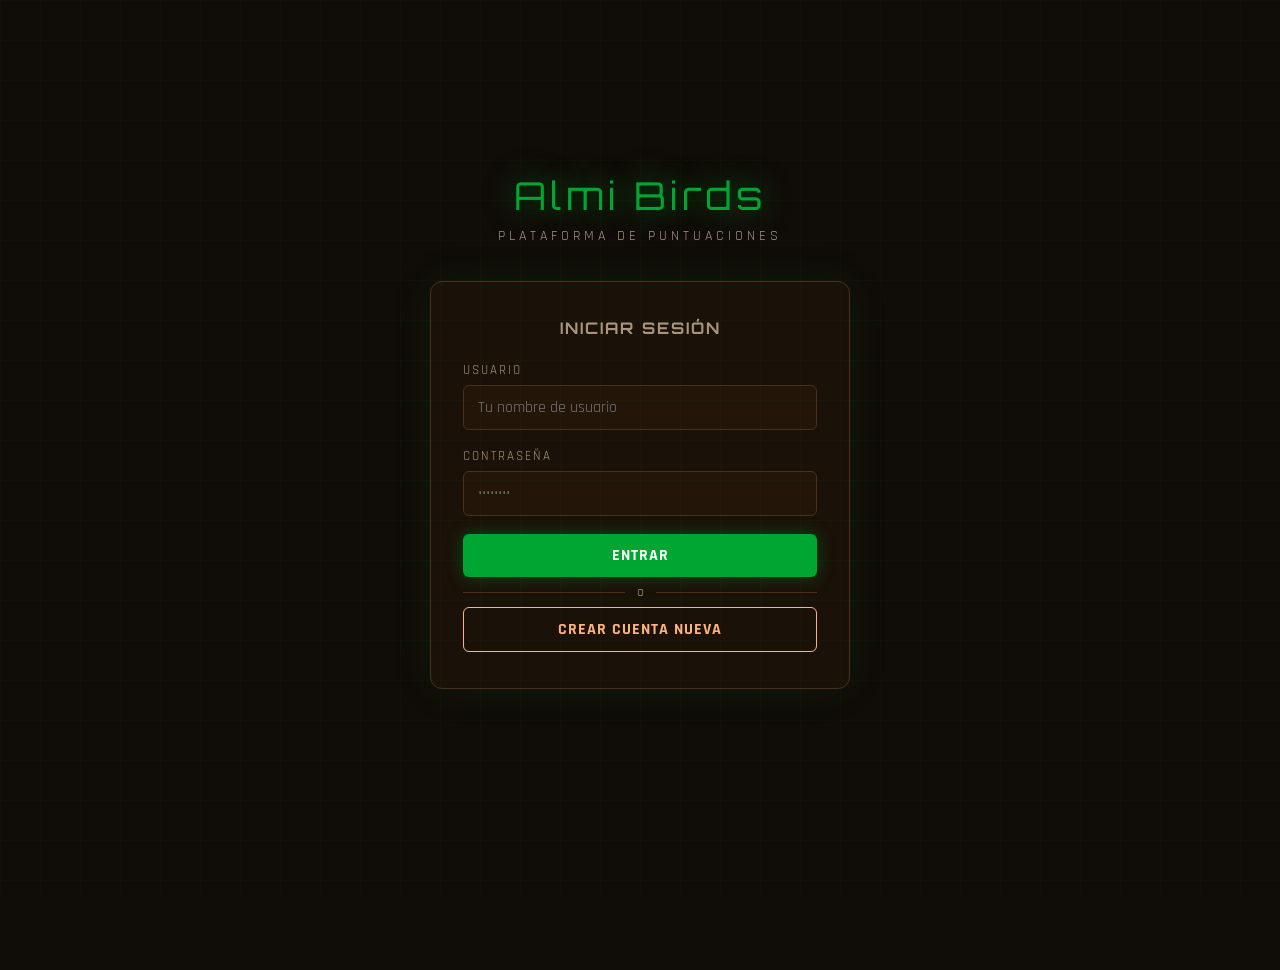
<file: index.html>
<!DOCTYPE html>
<html lang="es">
<head>
    <meta charset="UTF-8">
    <link rel="preconnect" href="https://fonts.googleapis.com" />
    <link rel="preconnect" href="https://fonts.gstatic.com" crossorigin />
    <link rel="stylesheet" href="https://fonts.googleapis.com/css2?family=Rajdhani:wght@400;600;700&family=Orbitron:wght@700;900&display=swap" />
    <meta name="viewport" content="width=device-width, initial-scale=1.0">
    <title>Almi Birds — Inicio</title>
    <link rel="stylesheet" href="css/style.css" />
    <link rel="stylesheet" href="css/index.css" />
</head>
<body>

    <header>
        <div>
            <h1>Almi Birds</h1>
            <span class="subtitulo">Plataforma de puntuaciones</span>
        </div>
        <nav>
            <ul class="menuNivel1">
                <li class="activo"><a href="index.html">Inicio</a></li>
                <li><a href="ranking.html">Ranking</a></li>
                <li><a href="perfil.html">Mi Perfil</a></li>
                <li><a href="#" id="linkCerrarSesion">Cerrar sesión</a></li>
            </ul>
        </nav>
    </header>

    <main>
        <h2>Top <span>3</span> jugadores</h2>
        <div id="top3" class="cargando">Cargando...</div>

        <h2>Accesos rápidos</h2>

        <a href="ranking.html" class="tarjeta-jugador">
            <div></div>
            <h3>Ranking completo</h3>
            <p>Filtra por nivel, jugador y más</p>
        </a>

        <a href="perfil.html" class="tarjeta-jugador">
            <div></div>
            <h3>Mi perfil</h3>
            <p>Gestiona tus datos y avatar</p>
        </a>

        <div id="mensajesAlerta"></div>
    </main>

    <script src="https://code.jquery.com/jquery-3.7.1.min.js"></script>
    <script src="js/api.js"></script>
    <script src="js/index.js"></script>

</body>
</html>
</file>
<file: css/style.css>
:root {
  --bg-dark: #100c08;
  --bg-card: #1a1108;
  --bg-input: #231609;
  --border: #4a3018;
  --color-verde: #00a632;
  --color-naranja: #ffb37c;
  --neon-green: #3a5f45;
  --text-main: #f5f0e8;
  --text-muted: #a8957e;
  --danger: #c83232;
  --success: #00a632;
  --gold: #c06014;
  --silver: #a0a0a0;
  --bronze: #762e00;
}

* {
  box-sizing: border-box;
  margin: 0;
  padding: 0;
  font-family: 'Rajdhani', sans-serif;
}

body {
  background-color: var(--bg-dark);
  color: var(--text-main);
  min-height: 100vh;
  padding-bottom: 70px;
  overflow-x: hidden;
}

body::before {
  content: '';
  position: fixed;
  inset: 0;
  background-image: linear-gradient(rgba(0, 166, 50, 0.04) 1px, transparent 1px),
                    linear-gradient(90deg, rgba(0, 166, 50, 0.04) 1px, transparent 1px);
  background-size: 40px 40px;
  pointer-events: none;
  z-index: 0;
}

header {
  position: relative;
  z-index: 10;
  background: var(--bg-card);
  border-bottom: 1px solid var(--border);
  padding: 16px 5%;
  display: flex;
  align-items: center;
  justify-content: space-between;
  flex-wrap: wrap;
  gap: 10px;
}

header h1 {
  font-family: 'Orbitron', sans-serif;
  font-size: 1.8rem;
  color: var(--color-verde);
  text-shadow: 0 0 20px rgba(0, 166, 50, 0.6);
  letter-spacing: 2px;
}

header .subtitulo {
  font-size: 0.85rem;
  color: var(--text-muted);
  letter-spacing: 3px;
  text-transform: uppercase;
}

nav {
  width: 100%;
  margin-top: 10px;
}

.menuNivel1 {
  list-style: none;
  display: flex;
  width: 100%;
  background: var(--bg-dark);
  border: 1px solid var(--border);
  border-radius: 6px;
  overflow: hidden;
}

.menuNivel1 > li {
  flex: 1;
  text-align: center;
}

.menuNivel1 a {
  display: block;
  padding: 12px 0;
  color: var(--text-muted);
  text-decoration: none;
  font-weight: 600;
  font-size: 0.95rem;
  letter-spacing: 1px;
  text-transform: uppercase;
  transition: color 0.2s, background 0.2s;
}

.menuNivel1 li:hover a {
  color: var(--color-naranja);
  background: rgba(255, 179, 124, 0.05);
}

.menuNivel1 li.activo a {
  color: var(--color-verde);
  background: rgba(0, 166, 50, 0.1);
  border-bottom: 2px solid var(--color-verde);
}

main {
  position: relative;
  z-index: 1;
  display: flex;
  flex-wrap: wrap;
  justify-content: center;
  align-items: center;
  gap: 24px;
  padding: 40px 20px;
  max-width: 1100px;
  width: 100%;
  margin: 0 auto;
}

h2 {
  width: 100%;
  text-align: center;
  font-family: 'Orbitron', sans-serif;
  font-size: 1.4rem;
  color: var(--text-main);
  letter-spacing: 2px;
  margin-bottom: 10px;
}

h2 span {
  color: var(--color-verde);
}

.contenedor-formulario {
  background: var(--bg-card);
  border: 1px solid var(--border);
  border-radius: 12px;
  padding: 36px 32px;
  width: 100%;
  max-width: 420px;
  margin: 0 auto;
  box-shadow: 0 0 40px rgba(0, 166, 50, 0.1);
}

.contenedor-formulario h3 {
  font-family: 'Orbitron', sans-serif;
  font-size: 1rem;
  text-align: center;
  color: var(--text-muted);
  letter-spacing: 2px;
  margin-bottom: 24px;
  text-transform: uppercase;
}

.parFormulario {
  display: flex;
  flex-direction: column;
  gap: 6px;
  margin-bottom: 18px;
}

.parFormulario label {
  font-size: 0.82rem;
  letter-spacing: 2px;
  text-transform: uppercase;
  color: var(--text-muted);
}

.parFormulario input,
.parFormulario select {
  background: var(--bg-input);
  border: 1px solid var(--border);
  border-radius: 6px;
  padding: 11px 14px;
  color: var(--text-main);
  font-family: 'Rajdhani', sans-serif;
  font-size: 1rem;
  width: 100%;
  transition: border-color 0.2s, box-shadow 0.2s;
}

.parFormulario input:focus,
.parFormulario select:focus {
  outline: none;
  border-color: var(--color-verde);
  box-shadow: 0 0 12px rgba(0, 166, 50, 0.25);
}

.avatar-preview {
  width: 88px;
  height: 88px;
  border-radius: 50%;
  object-fit: cover;
  border: 2px solid var(--color-verde);
  box-shadow: 0 0 12px rgba(0, 166, 50, 0.3);
  display: block;
  margin: 10px auto 0;
}

.separador {
  display: flex;
  align-items: center;
  gap: 12px;
  color: var(--text-muted);
  font-size: 0.85rem;
  margin: 6px 0;
}

.separador::before,
.separador::after {
  content: '';
  flex: 1;
  height: 1px;
  background: var(--border);
}

.btn {
  display: inline-block;
  padding: 11px 24px;
  border: none;
  border-radius: 6px;
  cursor: pointer;
  font-family: 'Rajdhani', sans-serif;
  font-size: 1rem;
  font-weight: 700;
  letter-spacing: 1px;
  text-transform: uppercase;
  text-decoration: none;
  text-align: center;
  transition: all 0.2s;
}

.btn-primario {
  background: var(--color-verde);
  color: #fff;
  box-shadow: 0 0 16px rgba(0, 166, 50, 0.4);
}

.btn-primario:hover {
  background: #007d28;
  box-shadow: 0 0 24px rgba(0, 166, 50, 0.6);
  transform: translateY(-1px);
}

.btn-secundario {
  background: transparent;
  color: var(--color-naranja);
  border: 1px solid var(--color-naranja);
}

.btn-secundario:hover {
  background: rgba(255, 179, 124, 0.08);
  box-shadow: 0 0 14px rgba(255, 179, 124, 0.2);
}

.btn-peligro {
  background: transparent;
  color: var(--danger);
  border: 1px solid var(--danger);
}

.btn-peligro:hover {
  background: rgba(200, 50, 50, 0.08);
}

.btn-full {
  width: 100%;
  display: block;
}

.fila-botones {
  display: flex;
  justify-content: center;
  gap: 10px;
  margin-top: 14px;
  flex-wrap: wrap;
}

#mensajesAlerta {
  display: none;
  width: 100%;
  max-width: 420px;
  margin: 0 auto;
  padding: 12px 16px;
  border-radius: 6px;
  font-weight: 600;
  text-align: center;
  font-size: 0.95rem;
  letter-spacing: 0.5px;
}

#mensajesAlerta.error {
  background: rgba(200, 50, 50, 0.15);
  border: 1px solid var(--danger);
  color: #f08080;
}

#mensajesAlerta.exito {
  background: rgba(0, 166, 50, 0.15);
  border: 1px solid var(--success);
  color: #80e0a0;
}

#mensajesAlerta.info {
  background: rgba(255, 179, 124, 0.1);
  border: 1px solid var(--color-naranja);
  color: var(--color-naranja);
}

footer {
  position: fixed;
  bottom: 0;
  left: 0;
  width: 100%;
  height: 56px;
  background: var(--bg-card);
  border-top: 1px solid var(--border);
  display: flex;
  justify-content: center;
  align-items: center;
  gap: 28px;
  z-index: 10;
}

footer a {
  color: var(--text-muted);
  text-decoration: none;
  font-size: 0.85rem;
  letter-spacing: 1px;
  text-transform: uppercase;
  transition: color 0.2s;
}

footer a:hover {
  color: var(--color-verde);
}

.cargando {
  width: 100%;
  text-align: center;
  padding: 50px;
  color: var(--text-muted);
  font-size: 1rem;
  letter-spacing: 2px;
  text-transform: uppercase;
}

@media (max-width: 992px) {
  header {
    padding: 14px 20px;
  }

  .menuNivel1 a {
    font-size: 0.86rem;
    letter-spacing: 0.6px;
    padding: 10px 6px;
  }

  main {
    padding: 30px 14px;
    gap: 18px;
  }
}

@media (max-width: 768px) {
  body {
    padding-bottom: 20px;
  }

  header {
    justify-content: center;
    text-align: center;
  }

  nav {
    margin-top: 12px;
  }

  /* en movil el menu se pone en columna */
  .menuNivel1 {
    flex-direction: column;
  }

  .menuNivel1 > li {
    border-bottom: 1px solid var(--border);
  }

  .menuNivel1 > li:last-child {
    border-bottom: none;
  }

  h2 {
    font-size: 1.15rem;
    letter-spacing: 1px;
  }

  .contenedor-formulario {
    max-width: 100%;
    width: 100%;
    padding: 24px 18px;
  }

  .fila-botones {
    flex-direction: column;
  }

  .fila-botones .btn,
  .fila-botones a.btn {
    width: 100%;
  }

  footer {
    position: static;
    height: auto;
    gap: 14px;
    padding: 12px 10px;
    flex-wrap: wrap;
  }
}

@media (max-width: 480px) {
  header h1 {
    font-size: 1.2rem;
  }

  header .subtitulo {
    font-size: 0.74rem;
    letter-spacing: 2px;
  }

  .parFormulario label {
    font-size: 0.75rem;
    letter-spacing: 1px;
  }

  .parFormulario input,
  .parFormulario select {
    font-size: 0.95rem;
    padding: 10px 12px;
  }

  .btn {
    padding: 10px 14px;
    font-size: 0.92rem;
  }
}
</file>
<file: css/index.css>
#top3 {
  width: 100%;
  display: flex;
  flex-direction: column;
  align-items: center;
  justify-content: center;
  gap: 0;
}

.tarjeta-jugador {
  background: var(--bg-card);
  border: 1px solid var(--border);
  border-radius: 10px;
  width: 220px;
  padding: 24px 16px;
  display: flex;
  flex-direction: column;
  align-items: center;
  gap: 10px;
  transition: transform 0.2s, border-color 0.2s;
  text-decoration: none;
  color: var(--text-main);
  cursor: pointer;
}

.tarjeta-jugador:hover {
  transform: translateY(-5px);
  border-color: var(--color-verde);
  box-shadow: 0 0 20px rgba(0, 166, 50, 0.2);
}

.tarjeta-jugador .posicion {
  font-family: 'Orbitron', sans-serif;
  font-size: 2rem;
  font-weight: 900;
}

.pos-1 {
  color: var(--gold);
  text-shadow: 0 0 10px rgba(192, 96, 20, 0.6);
}

.pos-2 {
  color: var(--silver);
  text-shadow: 0 0 10px rgba(160, 160, 160, 0.4);
}

.pos-3 {
  color: var(--bronze);
  text-shadow: 0 0 10px rgba(118, 46, 0, 0.4);
}

.tarjeta-jugador img.avatar {
  width: 72px;
  height: 72px;
  border-radius: 50%;
  object-fit: cover;
  border: 2px solid var(--color-verde);
  box-shadow: 0 0 12px rgba(0, 166, 50, 0.4);
}

.tarjeta-jugador h3 {
  font-size: 1.1rem;
  font-weight: 700;
  letter-spacing: 1px;
}

.tarjeta-jugador .puntuacion {
  font-family: 'Orbitron', sans-serif;
  font-size: 1.2rem;
  color: var(--color-naranja);
}

.tarjeta-jugador .nivel {
  font-size: 0.78rem;
  color: var(--text-muted);
  background: var(--bg-input);
  padding: 3px 10px;
  border-radius: 20px;
  letter-spacing: 1px;
  text-transform: uppercase;
}

@media (max-width: 480px) {
  .tarjeta-jugador {
    width: 100%;
    max-width: 320px;
  }
}
</file>
<file: css/login.css>
.pagina-acceso {
  min-height: 100vh;
  display: flex;
  flex-direction: column;
  align-items: center;
  justify-content: center;
  padding: 40px 20px 80px;
}

.pagina-acceso .logo-acceso {
  font-family: 'Orbitron', sans-serif;
  font-size: 2.4rem;
  color: var(--color-verde);
  text-shadow: 0 0 30px rgba(0, 166, 50, 0.7);
  margin-bottom: 8px;
  letter-spacing: 4px;
}

.pagina-acceso .subtitulo-acceso {
  color: var(--text-muted);
  font-size: 0.85rem;
  letter-spacing: 4px;
  text-transform: uppercase;
  margin-bottom: 36px;
}

@media (max-width: 480px) {
  .pagina-acceso {
    padding: 20px 12px 28px;
    min-height: auto;
  }

  .pagina-acceso .logo-acceso {
    font-size: 1.9rem;
    letter-spacing: 2px;
  }

  .pagina-acceso .subtitulo-acceso {
    margin-bottom: 22px;
    letter-spacing: 2px;
  }
}
</file>
<file: css/ranking.css>
.filtros {
  width: 100%;
  display: flex;
  justify-content: center;
  gap: 12px;
  flex-wrap: wrap;
  margin-bottom: 6px;
}

.filtros select,
.filtros input[type='text'] {
  background: var(--bg-card);
  border: 1px solid var(--border);
  border-radius: 6px;
  padding: 9px 14px;
  color: var(--text-main);
  font-family: 'Rajdhani', sans-serif;
  font-size: 0.95rem;
  transition: border-color 0.2s;
}

.filtros select:focus,
.filtros input[type='text']:focus {
  outline: none;
  border-color: var(--color-verde);
}

.tabla-ranking {
  width: 90%;
  max-width: 750px;
  margin: 0 auto;
  border-collapse: collapse;
  background: var(--bg-card);
  border: 1px solid var(--border);
  border-radius: 10px;
  overflow: hidden;
}

.tabla-ranking th {
  background: var(--bg-input);
  padding: 13px 16px;
  text-align: left;
  font-size: 0.82rem;
  letter-spacing: 2px;
  text-transform: uppercase;
  color: var(--text-muted);
}

.tabla-ranking td {
  padding: 12px 16px;
  border-bottom: 1px solid var(--border);
  font-size: 0.95rem;
  color: var(--text-main);
}

.tabla-ranking tr:last-child td {
  border-bottom: none;
}

.tabla-ranking tr:hover td {
  background: rgba(0, 166, 50, 0.05);
}

.tabla-ranking .pts {
  font-family: 'Orbitron', sans-serif;
  color: var(--color-naranja);
  font-size: 0.9rem;
}

@media (max-width: 992px) {
  .tabla-ranking {
    width: 100%;
  }
}

@media (max-width: 768px) {
  .filtros {
    flex-direction: column;
    align-items: stretch;
    width: 100%;
    max-width: 460px;
    margin-left: auto;
    margin-right: auto;
  }

  .filtros select,
  .filtros input[type='text'] {
    width: 100%;
  }

  .tabla-ranking {
    display: block;
    overflow-x: auto;
    -webkit-overflow-scrolling: touch;
    white-space: nowrap;
  }
}
</file>
